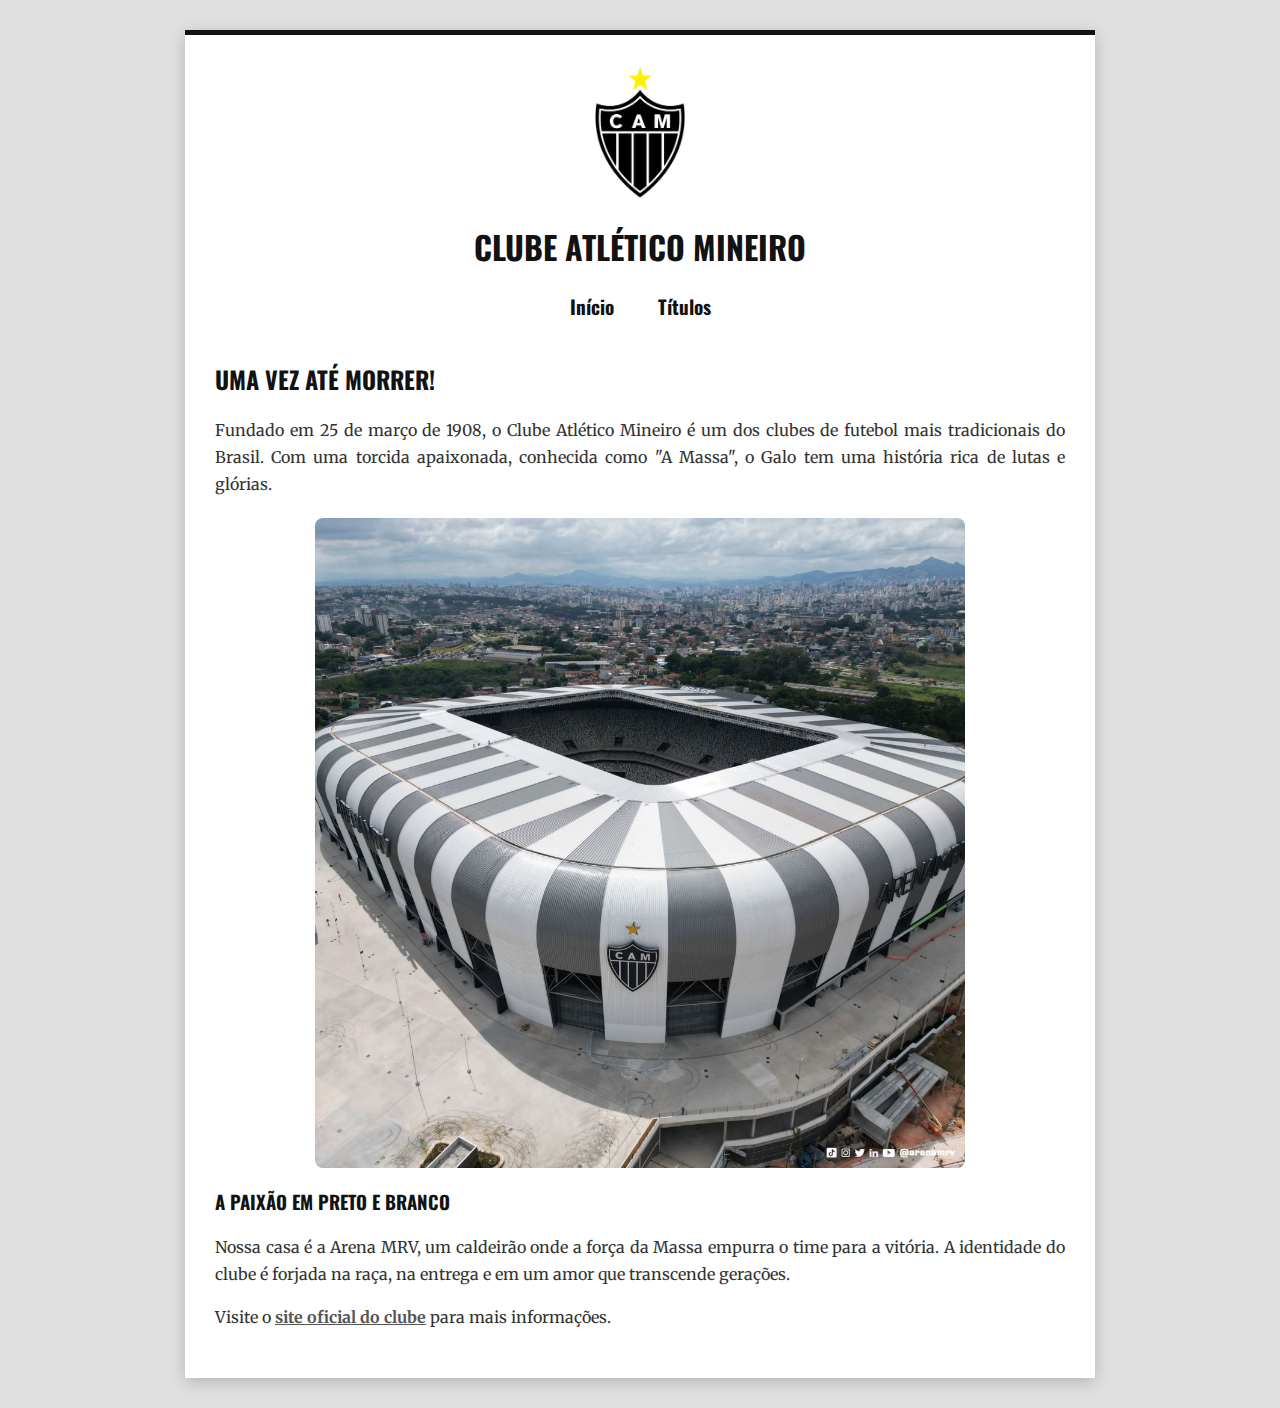
<file: index.html>
<!DOCTYPE html>
<html lang="pt-BR">
<head>
    <meta charset="UTF-8">
    <meta name="viewport" content="width=device-width, initial-scale=1.0">
    <title>Clube Atlético Mineiro - O Galo Forte</title>
    <link rel="stylesheet" href="css/estilo.css">
</head>
<body>
    <div class="container">
        <header id="cabecalho">
            <img class="logo-clube" src="imgs/Escudo_do_Galo-removebg-preview.png" alt="Escudo do Clube Atlético Mineiro">
            <h1>Clube Atlético Mineiro</h1>
            <nav class="menu">
                <a href="index.html">Início</a>
                <a href="titulos.html">Títulos</a>
            </nav>
        </header>

        <main>
            <h2>Uma vez até morrer!</h2>
            <p>Fundado em 25 de março de 1908, o Clube Atlético Mineiro é um dos clubes de futebol mais tradicionais do Brasil. Com uma torcida apaixonada, conhecida como "A Massa", o Galo tem uma história rica de lutas e glórias.</p>
            
            <img class="img-destaque" src="imgs/arena-mrv-00.jpg" alt="Foto da Arena MRV">

            <h3>A Paixão em Preto e Branco</h3>
            <p>Nossa casa é a Arena MRV, um caldeirão onde a força da Massa empurra o time para a vitória. A identidade do clube é forjada na raça, na entrega e em um amor que transcende gerações.</p>
            
            <p>
                Visite o <a href="https://atletico.com.br/" target="_blank">site oficial do clube</a> para mais informações.
            </p>
        </main>
    </div>
</body>
</html>
</file>
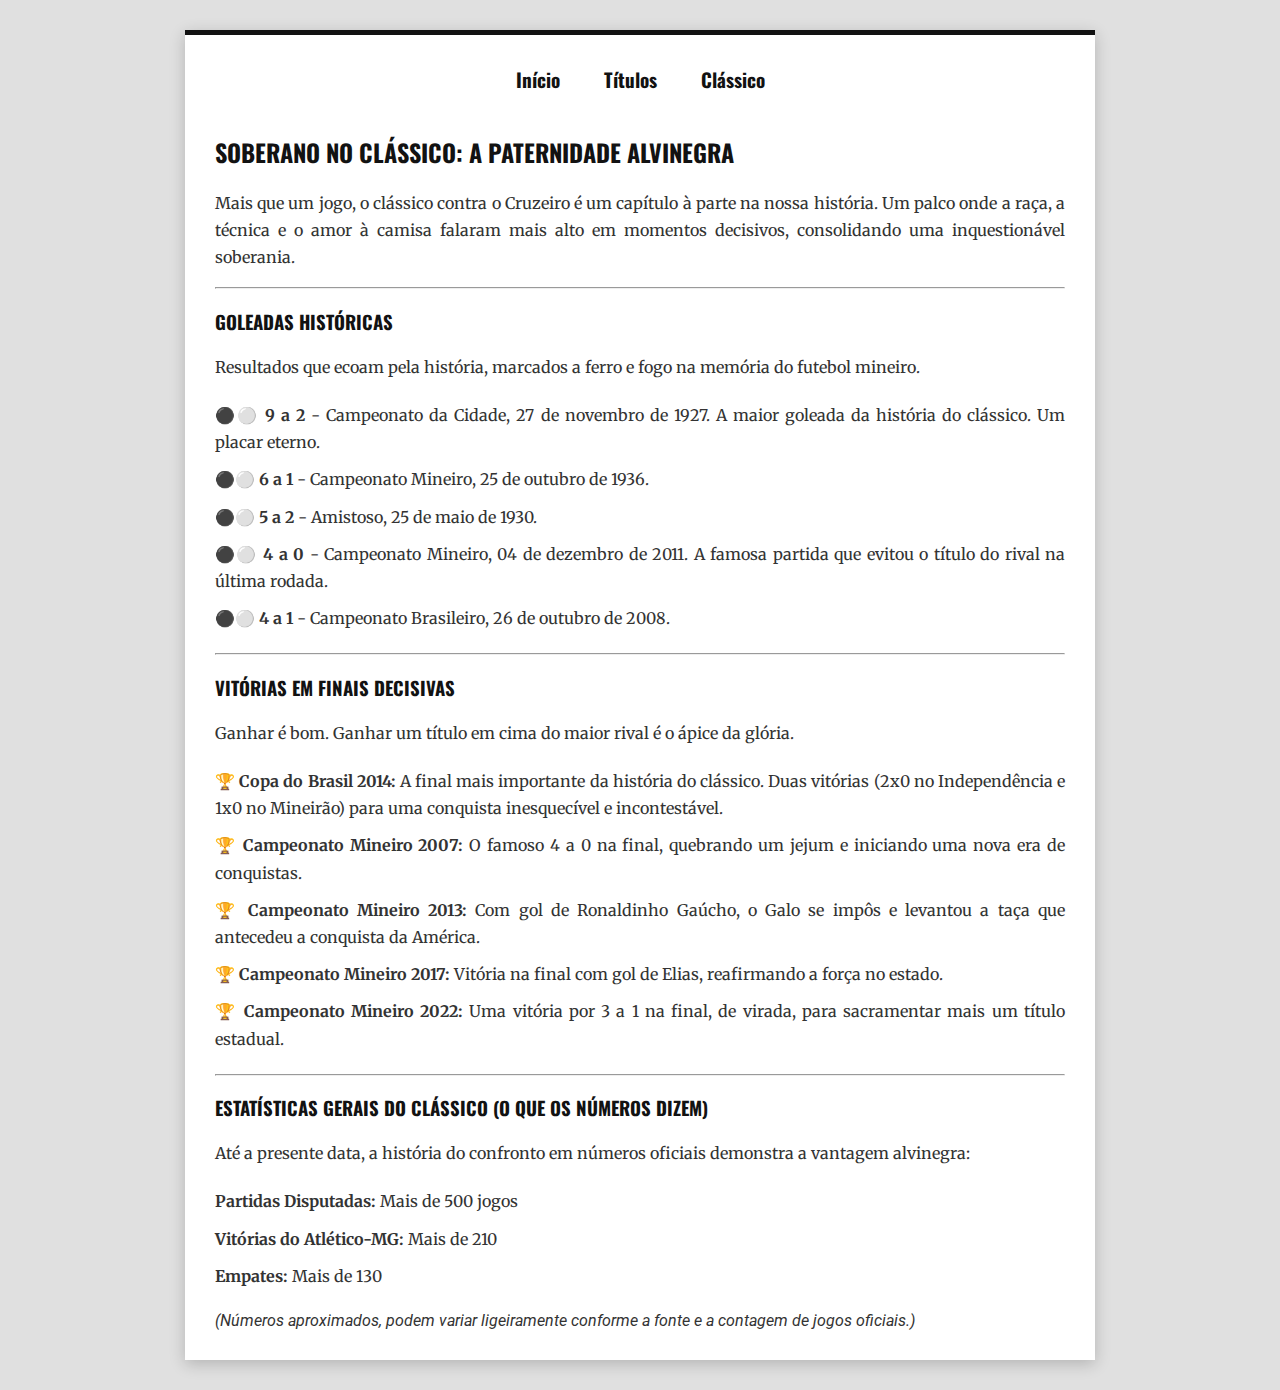
<file: classico.html>
<!DOCTYPE html>
<html lang="pt-BR">
<head>
    <meta charset="UTF-8">
    <meta name="viewport" content="width=device-width, initial-scale=1.0">
    <title>Soberano no Clássico - Clube Atlético Mineiro</title>
    <link rel="stylesheet" href="css/estilo.css">
</head>
<body>
    <div class="container">
        <header id="cabecalho">
             <nav class="menu">
                <a href="index.html">Início</a>
                <a href="titulos.html">Títulos</a>
                <a href="classico.html">Clássico</a>
            </nav>
        </header>

        <main>
            <h2>Soberano no Clássico: A Paternidade Alvinegra</h2>
            <p>Mais que um jogo, o clássico contra o Cruzeiro é um capítulo à parte na nossa história. Um palco onde a raça, a técnica e o amor à camisa falaram mais alto em momentos decisivos, consolidando uma inquestionável soberania.</p>

            <hr>
            <h3>Goleadas Históricas</h3>
            <p>Resultados que ecoam pela história, marcados a ferro e fogo na memória do futebol mineiro.</p>
            <ul>
                <li>⚫⚪ <strong>9 a 2</strong> - Campeonato da Cidade, 27 de novembro de 1927. A maior goleada da história do clássico. Um placar eterno.</li>
                <li>⚫⚪ <strong>6 a 1</strong> - Campeonato Mineiro, 25 de outubro de 1936.</li>
                <li>⚫⚪ <strong>5 a 2</strong> - Amistoso, 25 de maio de 1930.</li>
                <li>⚫⚪ <strong>4 a 0</strong> - Campeonato Mineiro, 04 de dezembro de 2011. A famosa partida que evitou o título do rival na última rodada.</li>
                <li>⚫⚪ <strong>4 a 1</strong> - Campeonato Brasileiro, 26 de outubro de 2008.</li>
            </ul>
            <hr>

            <h3>Vitórias em Finais Decisivas</h3>
            <p>Ganhar é bom. Ganhar um título em cima do maior rival é o ápice da glória.</p>
            <ul>
                <li>🏆 <strong>Copa do Brasil 2014:</strong> A final mais importante da história do clássico. Duas vitórias (2x0 no Independência e 1x0 no Mineirão) para uma conquista inesquecível e incontestável.</li>
                <li>🏆 <strong>Campeonato Mineiro 2007:</strong> O famoso 4 a 0 na final, quebrando um jejum e iniciando uma nova era de conquistas.</li>
                <li>🏆 <strong>Campeonato Mineiro 2013:</strong> Com gol de Ronaldinho Gaúcho, o Galo se impôs e levantou a taça que antecedeu a conquista da América.</li>
                 <li>🏆 <strong>Campeonato Mineiro 2017:</strong> Vitória na final com gol de Elias, reafirmando a força no estado.</li>
                 <li>🏆 <strong>Campeonato Mineiro 2022:</strong> Uma vitória por 3 a 1 na final, de virada, para sacramentar mais um título estadual.</li>
            </ul>
            <hr>

            <h3>Estatísticas Gerais do Clássico (O que os números dizem)</h3>
            <p>Até a presente data, a história do confronto em números oficiais demonstra a vantagem alvinegra:</p>
            <ul>
                <li><strong>Partidas Disputadas:</strong> Mais de 500 jogos</li>
                <li><strong>Vitórias do Atlético-MG:</strong> Mais de 210</li>
                
                <li><strong>Empates:</strong> Mais de 130</li>
            </ul>
            <em>(Números aproximados, podem variar ligeiramente conforme a fonte e a contagem de jogos oficiais.)</em>

        </main>
    </div>
</body>
</html>
</file>
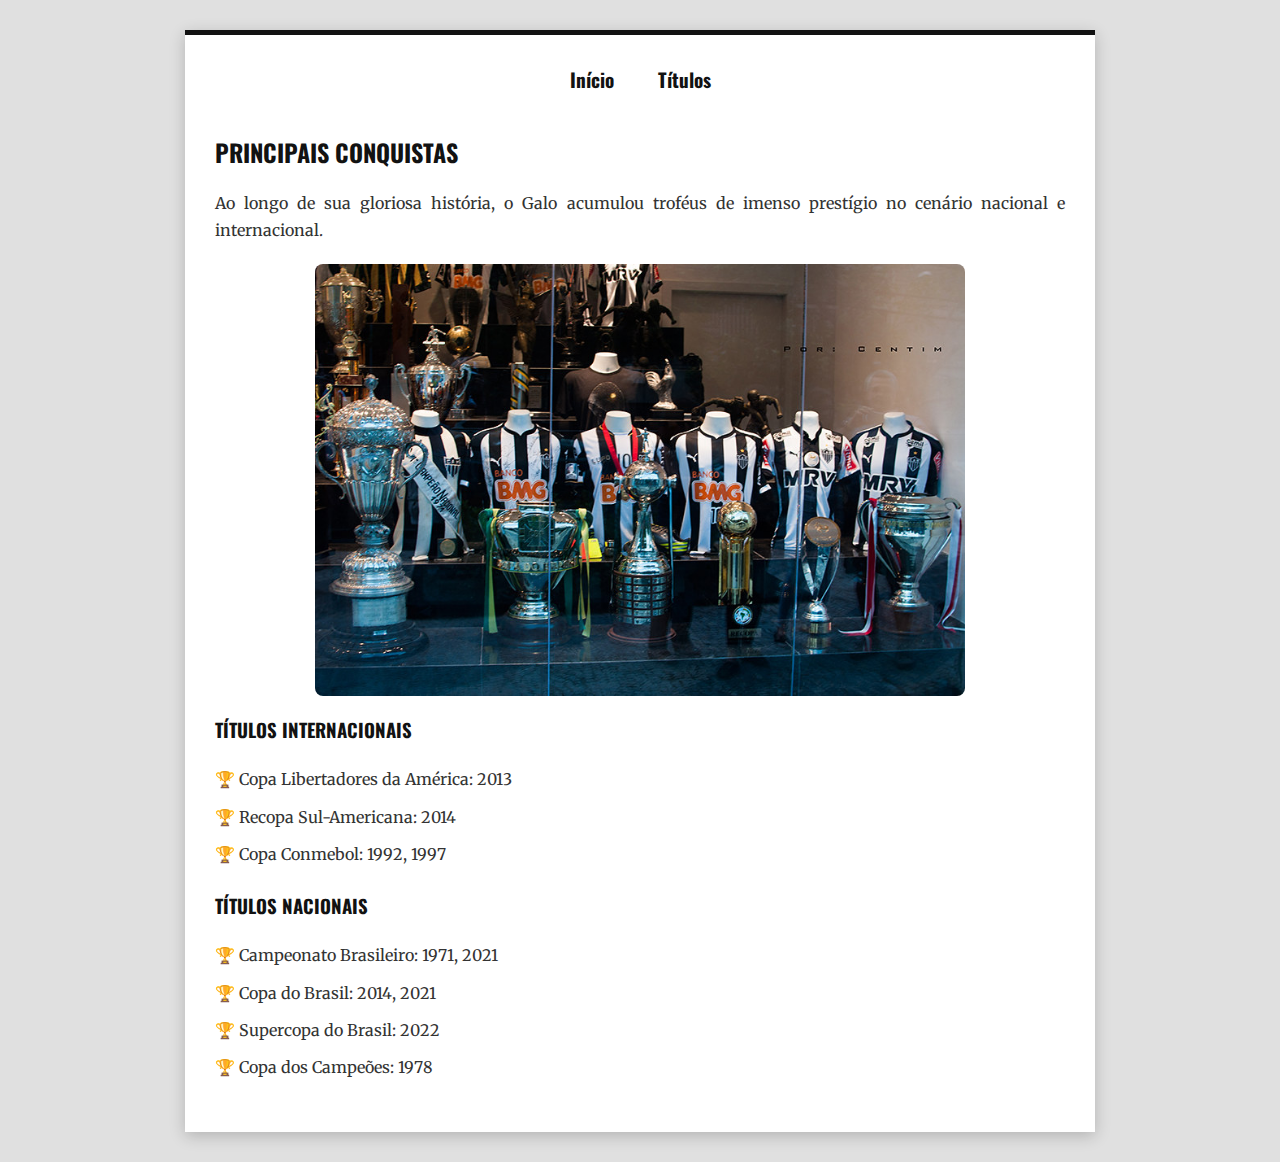
<file: titulos.html>
<!DOCTYPE html>
<html lang="pt-BR">
<head>
    <meta charset="UTF-8">
    <meta name="viewport" content="width=device-width, initial-scale=1.0">
    <title>Títulos - Clube Atlético Mineiro</title>
    <link rel="stylesheet" href="css/estilo.css">
</head>
<body>
    <div class="container">
        <header id="cabecalho">
             <nav class="menu">
                <a href="index.html">Início</a>
                <a href="titulos.html">Títulos</a>
            </nav>
        </header>

        <main>
            <h2>Principais Conquistas</h2>
            <p>Ao longo de sua gloriosa história, o Galo acumulou troféus de imenso prestígio no cenário nacional e internacional.</p>

            <img class="img-destaque" src="imgs/titulosimagens.jpg" alt="Troféus do Atlético Mineiro">

            <h3>Títulos Internacionais</h3>
            <ul>
                <li>🏆 Copa Libertadores da América: 2013</li>
                <li>🏆 Recopa Sul-Americana: 2014</li>
                <li>🏆 Copa Conmebol: 1992, 1997</li>
            </ul>

            <h3>Títulos Nacionais</h3>
            <ul>
                <li>🏆 Campeonato Brasileiro: 1971, 2021</li>
                <li>🏆 Copa do Brasil: 2014, 2021</li>
                <li>🏆 Supercopa do Brasil: 2022</li>
                <li>🏆 Copa dos Campeões: 1978</li>
            </ul>
        </main>
    </div>
</body>
</html>
</file>
<file: css/estilo.css>
@import url('https://fonts.googleapis.com/css2?family=Oswald:wght@700&family=Roboto:wght@400;700&family=Merriweather&display=swap');

body {
    background-color: #e0e0e0;
    font-family: 'Roboto', sans-serif;
    color: #333;
    margin: 0;
    padding: 0;
    display: flex;
    justify-content: center;
}

.container {
    max-width: 850px;
    width: 90%;
    background-color: #FFFFFF;
    margin: 30px auto;
    padding: 30px;
    box-shadow: 0 4px 15px rgba(0,0,0,0.2);
    border-top: 5px solid #121212;
}

#cabecalho {
    text-align: center;
    padding-bottom: 20px;
    margin-bottom: 20px;
}

h1, h2, h3 {
    font-family: 'Oswald', sans-serif;
    color: #121212;
    text-transform: uppercase;
}

p, li {
    font-family: 'Merriweather', serif;
    line-height: 1.7;
    text-align: justify;
}

ul {
    list-style: none;
    padding-left: 0;
}

li {
    padding: 5px 0;
}

.logo-clube {
    width: 90px;
    height: auto;
}

.img-destaque {
    max-width: 650px;
    width: 100%;
    height: auto;
    border-radius: 8px;
    margin: 20px auto;
    display: block;
}

.menu a {
    text-decoration: none;
    color: #121212;
    margin: 0 20px;
    font-family: 'Oswald', sans-serif;
    font-size: 1.2em;
    padding-bottom: 5px;
    transition: color 0.3s ease, border-bottom-color 0.3s ease;
}

.menu a:hover {
    color: #D4AF37;
    border-bottom: 2px solid #D4AF37;
}

a {
    color: #555;
    font-weight: bold;
}
</file>
